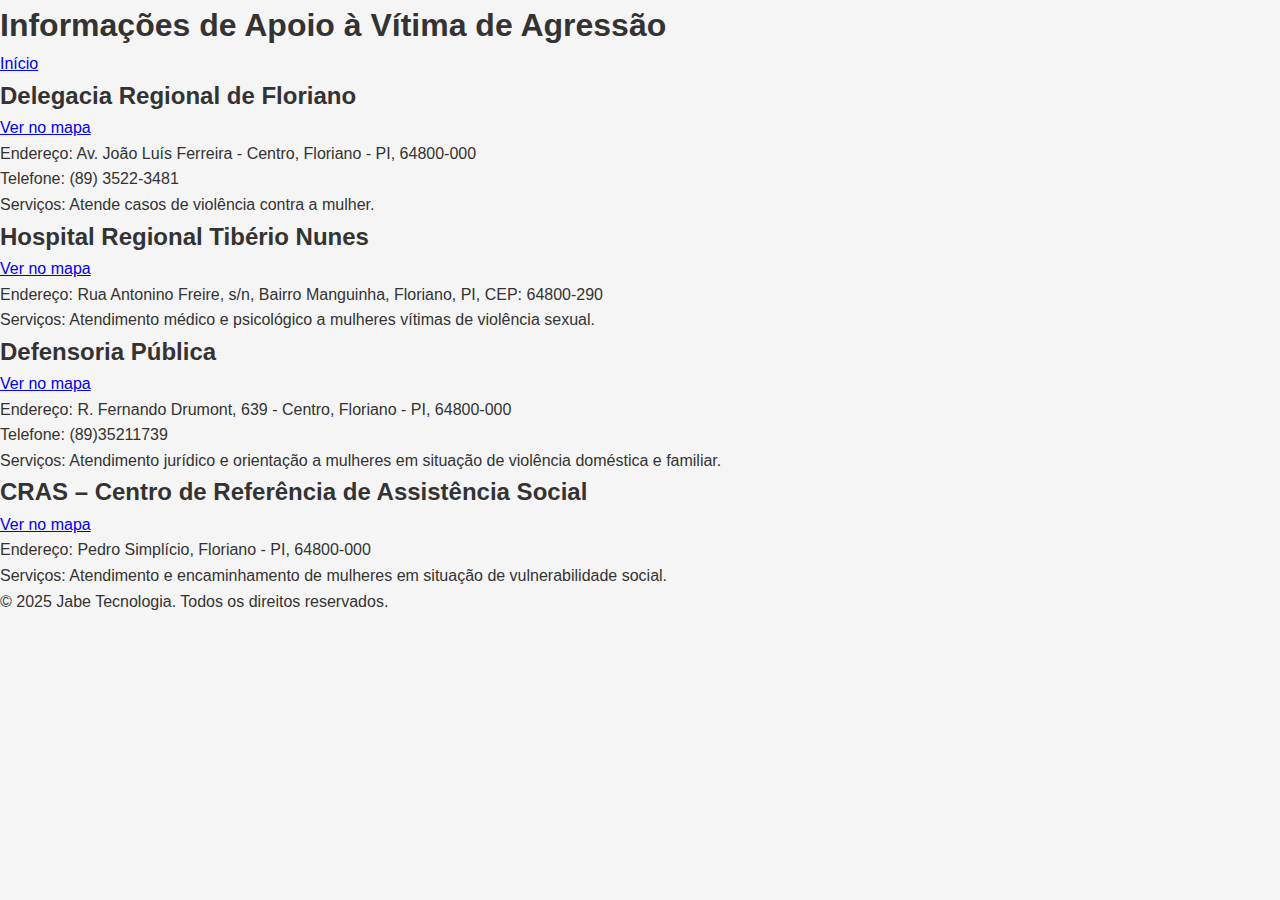
<file: tela-informacoes index.html>
<!DOCTYPE html>
<html lang="pt-BR">
<head>
  <meta charset="UTF-8">
  <title>Informações de Apoio à Vítima</title>
  <link rel="stylesheet" href="style.css">
</head>
<body>

  <header class="top-header">
    <h1>Informações de Apoio à Vítima de Agressão</h1>
    <nav>
      <ul>
        <li><a href="index.html">Início</a></li>
      </ul>
    </nav>
  </header>

  <div class="container">
    <div class="info-card">
      <h2>Delegacia Regional de Floriano</h2>
      <a class="map-button" href="https://maps.app.goo.gl/sA7LdgmFC3bxLsqF9" target="_blank">Ver no mapa</a>
      <p>Endereço: Av. João Luís Ferreira - Centro, Floriano - PI, 64800-000</p>
      <p>Telefone: (89) 3522-3481</p>
      <p>Serviços: Atende casos de violência contra a mulher.</p>
    </div>

    <div class="info-card">
      <h2>Hospital Regional Tibério Nunes</h2>
      <a class="map-button" href="https://maps.app.goo.gl/imJQKVeVFPBZyPB39" target="_blank">Ver no mapa</a>
      <p>Endereço: Rua Antonino Freire, s/n, Bairro Manguinha, Floriano, PI, CEP: 64800-290</p>
      <p>Serviços: Atendimento médico e psicológico a mulheres vítimas de violência sexual.</p>
    </div>

    <div class="info-card">
      <h2>Defensoria Pública</h2>
      <a class="map-button" href="https://maps.app.goo.gl/KhbawZahQzPnXPxH8" target="_blank">Ver no mapa</a>
      <p>Endereço: R. Fernando Drumont, 639 - Centro, Floriano - PI, 64800-000</p>
      <p>Telefone: (89)35211739</p>
      <p>Serviços: Atendimento jurídico e orientação a mulheres em situação de violência doméstica e familiar.</p>
    </div>

    <div class="info-card">
      <h2>CRAS – Centro de Referência de Assistência Social</h2>
      <a class="map-button" href="https://maps.app.goo.gl/V5tvPMQFP2KMiyrg7" target="_blank">Ver no mapa</a>
      <p>Endereço: Pedro Simplício, Floriano - PI, 64800-000</p>
      <p>Serviços: Atendimento e encaminhamento de mulheres em situação de vulnerabilidade social.</p>
    </div>
  </div>

  <footer>
    <p>&copy; 2025 Jabe Tecnologia. Todos os direitos reservados.</p>
  </footer>

</body>
</html>
</file>
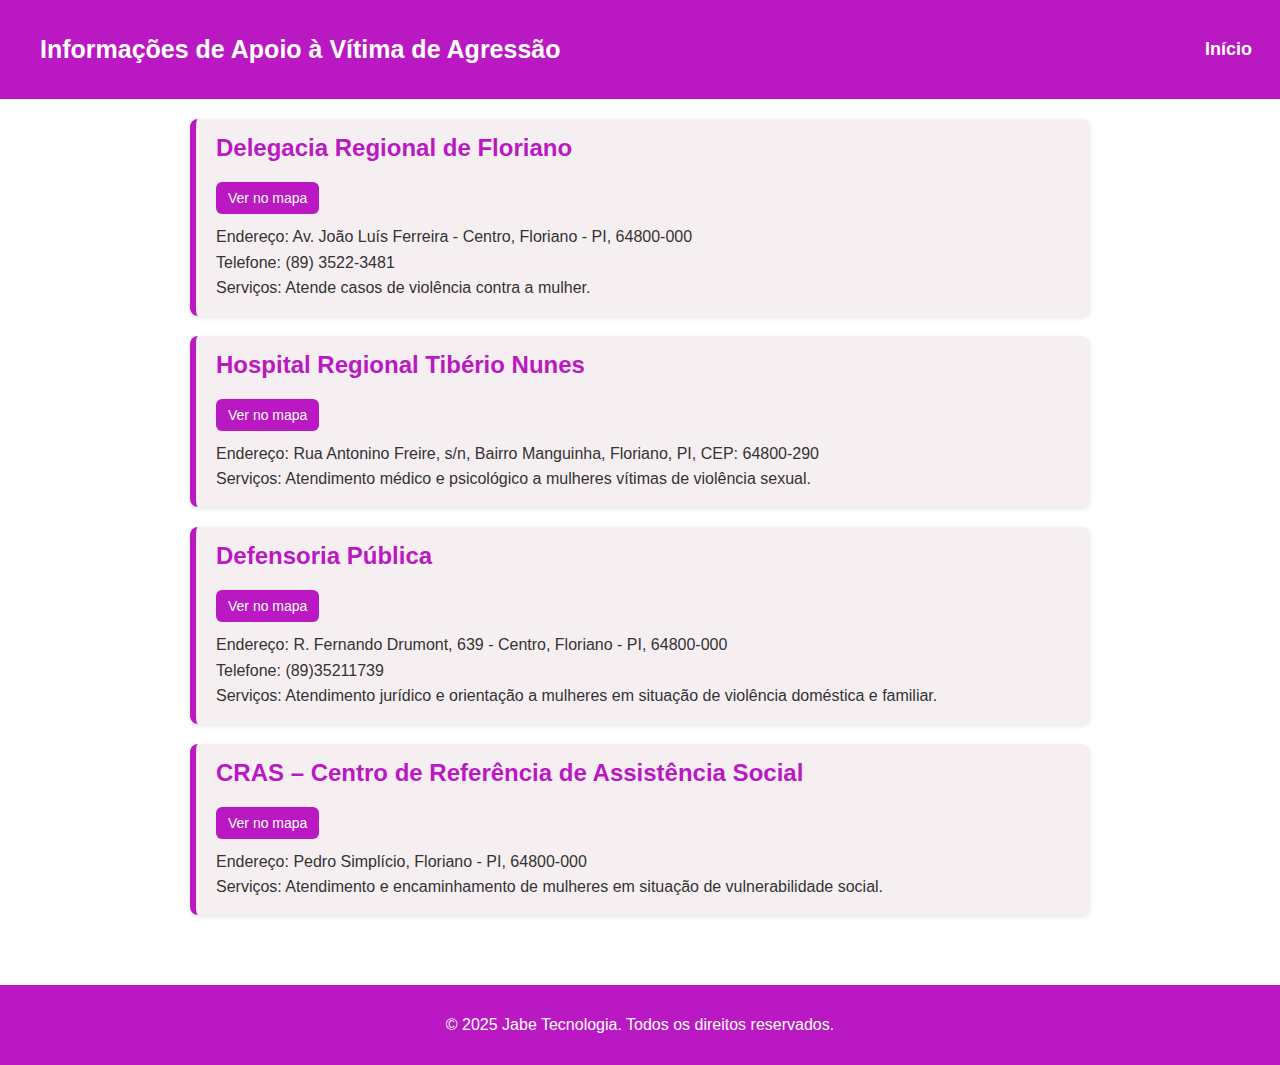
<file: tela-informações.html>
<!DOCTYPE html>
<html lang="pt-BR">
<head>
  <meta charset="UTF-8">
  <title>Informações de Apoio à Vítima</title>
  <link rel="stylesheet" href="tela-informações.css">
</head>
<body>

  <header class="top-header">
    <h1>Informações de Apoio à Vítima de Agressão</h1>
    <nav>
      <ul>
        <li><a href="tela_de_alerta.html">Início</a></li>
      </ul>
    </nav>
  </header>

  <div class="container">
    <div class="info-card">
      <h2>Delegacia Regional de Floriano</h2>
      <a class="map-button" href="https://maps.app.goo.gl/sA7LdgmFC3bxLsqF9" target="_blank">Ver no mapa</a>
      <p>Endereço: Av. João Luís Ferreira - Centro, Floriano - PI, 64800-000</p>
      <p>Telefone: (89) 3522-3481</p>
      <p>Serviços: Atende casos de violência contra a mulher.</p>
    </div>

    <div class="info-card">
      <h2>Hospital Regional Tibério Nunes</h2>
      <a class="map-button" href="https://maps.app.goo.gl/imJQKVeVFPBZyPB39" target="_blank">Ver no mapa</a>
      <p>Endereço: Rua Antonino Freire, s/n, Bairro Manguinha, Floriano, PI, CEP: 64800-290</p>
      <p>Serviços: Atendimento médico e psicológico a mulheres vítimas de violência sexual.</p>
    </div>

    <div class="info-card">
      <h2>Defensoria Pública</h2>
      <a class="map-button" href="https://maps.app.goo.gl/KhbawZahQzPnXPxH8" target="_blank">Ver no mapa</a>
      <p>Endereço: R. Fernando Drumont, 639 - Centro, Floriano - PI, 64800-000</p>
      <p>Telefone: (89)35211739</p>
      <p>Serviços: Atendimento jurídico e orientação a mulheres em situação de violência doméstica e familiar.</p>
    </div>

    <div class="info-card">
      <h2>CRAS – Centro de Referência de Assistência Social</h2>
      <a class="map-button" href="https://maps.app.goo.gl/V5tvPMQFP2KMiyrg7" target="_blank">Ver no mapa</a>
      <p>Endereço: Pedro Simplício, Floriano - PI, 64800-000</p>
      <p>Serviços: Atendimento e encaminhamento de mulheres em situação de vulnerabilidade social.</p>
    </div>
  </div>

  <footer>
    <p>&copy; 2025 Jabe Tecnologia. Todos os direitos reservados.</p>
  </footer>

</body>
</html>
</file>
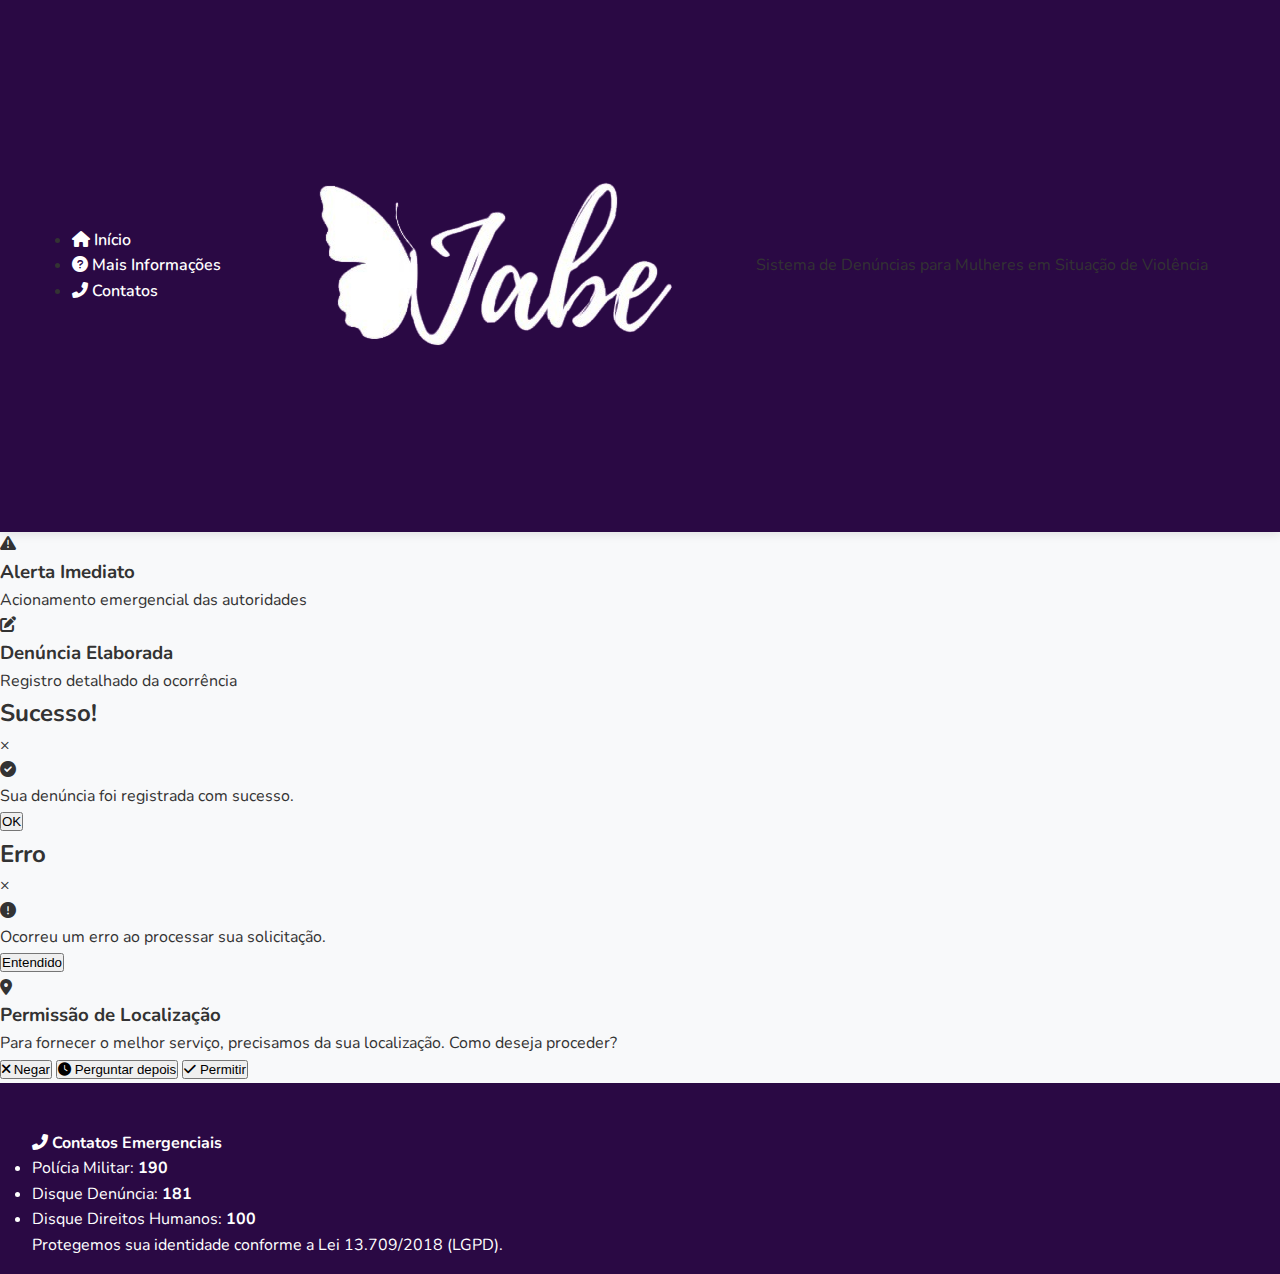
<file: tela_de_alerta.html>
<!DOCTYPE html>
<html lang="pt-BR">
<head>
    <meta charset="UTF-8">
    <meta name="viewport" content="width=device-width, initial-scale=1.0">
    <title>Sistema de Denúncias - Jabe</title>
    <link rel="icon" type="image/png" href="imagens/icone-removebg-preview.png" sizes="32x32">
    <link rel="stylesheet" href="tela_de_alerta.css">
    <link href="https://fonts.googleapis.com/css2?family=Nunito:wght@400;600;700&display=swap" rel="stylesheet">
    <link rel="stylesheet" href="https://cdnjs.cloudflare.com/ajax/libs/font-awesome/6.0.0-beta3/css/all.min.css">
</head>

<body>
    <header class="main-header">
        <div class="header-content">
             <nav class="main-nav">
                <div class="nav-container">
                    <ul class="nav-menu">
                    <li class="nav-item"><a href="#"><i class="fas fa-home"></i> Início</a></li>
                    <li class="nav-item"><a href="#"><i class="fas fa-question-circle"></i> Mais Informações</a></li>
                    <li class="nav-item"><a href="#"><i class="fas fa-phone-alt"></i> Contatos</a></li>
                    </ul>
    </div>
            </nav>
            <img src="imagens/logo_borboletaJaBe-removebg-preview.png" alt="Jabe" class="logo-image">
            <p class="header-subtitle">Sistema de Denúncias para Mulheres em Situação de Violência</p>
        </div>
    </header>

   

    <!-- Conteúdo Principal -->
    <main class="main-content">
        <!-- Seção de Ações -->
        <section class="actions-section">
            <div class="action-card" id="emergencyTrigger">
                <div class="action-icon emergency">
                    <i class="fas fa-exclamation-triangle"></i>
                </div>
                <h3>Alerta Imediato</h3>
                <p>Acionamento emergencial das autoridades</p>
            </div>

            <div class="action-card" id="reportTrigger">
                <div class="action-icon report">
                    <i class="fas fa-edit"></i>
                </div>
                <h3>Denúncia Elaborada</h3>
                <p>Registro detalhado da ocorrência</p>
            </div>
        </section>

        <!-- Forms de Alerta Imediato -->
        <section id="emergencyForm" class="form-section" style="display: none;">
            <div class="form-container">
                <h2><i class="fas fa-exclamation-circle"></i> Alerta Imediato</h2>
                <form id="immediateAlertForm">
                    <div class="form-group">
                        <label for="emergencyName"><i class="fas fa-user"></i> Nome Completo:</label>
                        <input type="text" id="emergencyName" class="form-control" required>
                        <div id="emergencyNameError" class="mensagem-erro"></div>
                    </div>

                    <div class="form-group">
                        <label for="emergencyCpf"><i class="fas fa-id-card"></i> CPF:</label>
                        <input type="text" id="emergencyCpf" class="form-control" placeholder="000.000.000-00" required>
                        <div id="emergencyCpfError" class="mensagem-erro"></div>
                    </div>

                    <div class="form-group">
                        <label for="emergencyPhone"><i class="fas fa-phone"></i> Telefone:</label>
                        <input type="tel" id="emergencyPhone" class="form-control" placeholder="(00) 00000-0000" required>
                        <div id="emergencyPhoneError" class="mensagem-erro"></div>
                    </div>

                    <div class="form-group">
                        <label><i class="fas fa-map-marker-alt"></i> Localização Atual:</label>
                        <div id="locationStatus" class="location-status">Aguardando permissão...</div>
                        <button type="button" id="getLocationBtn" class="location-btn">
                            <i class="fas fa-location-arrow"></i> Obter Localização
                        </button>
                        <div id="locationMapContainer"></div>
                    </div>

                    <div class="form-actions">
                        <button type="button" id="cancelEmergency" class="btn cancel-btn">
                            <i class="fas fa-times"></i> Cancelar
                        </button>
                        <button type="submit" class="btn submit-btn emergency">
                            <i class="fas fa-bell"></i> Enviar Alerta
                        </button>
                    </div>
                </form>
            </div>
        </section>

        <!-- Formulário de Denúncia Elaborada -->
        <section id="detailedReportForm" class="form-section" style="display: none;">
            <div class="form-container">
                <h2><i class="fas fa-file-alt"></i> Denúncia Elaborada</h2>
                <form id="detailedReportFormElement">
                    <div class="form-group">
                        <label for="reportName"><i class="fas fa-user"></i> Nome Completo:</label>
                        <input type="text" id="reportName" class="form-control" required>
                        <div id="reportNameError" class="mensagem-erro"></div>
                    </div>

                    <div class="form-group">
                        <label for="reportCpf"><i class="fas fa-id-card"></i> CPF:</label>
                        <input type="text" id="reportCpf" class="form-control" placeholder="000.000.000-00" required>
                        <div id="reportCpfError" class="mensagem-erro"></div>
                    </div>

                    <div class="form-group">
                        <label for="reportPhone"><i class="fas fa-phone"></i> Telefone:</label>
                        <input type="tel" id="reportPhone" class="form-control" placeholder="(00) 00000-0000" required>
                        <div id="reportPhoneError" class="mensagem-erro"></div>
                    </div>

                    <div class="form-group">
                        <label for="reportType"><i class="fas fa-tag"></i> Tipo de Denúncia:</label>
                        <select id="reportType" class="form-control" required>
                            <option value="">Selecione...</option>
                            <option value="Ameaça">Ameaça</option>
                            <option value="Dano">Dano</option>
                            <option value="Descumprimento de Medida Protetiva">Descumprimento de Medida Protetiva</option>
                            <option value="Feminicídio">Feminicídio</option>
                            <option value="Injúria">Injúria</option>
                            <option value="Lesão Corporal">Lesão Corporal</option>
                            <option value="Tentativa de Feminicídio">Tentativa de Feminicídio</option>
                            <option value="Outro">Outro</option>
                        </select>
                        <div id="reportTypeError" class="mensagem-erro"></div>
                    </div>

                    <div class="form-group">
                        <label for="reportLocation"><i class="fas fa-map-marker-alt"></i> Local do Ocorrido:</label>
                        <input type="text" id="reportLocation" class="form-control" required>
                        <div id="reportLocationError" class="mensagem-erro"></div>
                    </div>

                    <div class="form-group">
                        <label for="reportDescription"><i class="fas fa-align-left"></i> Descrição Detalhada:</label>
                        <textarea id="reportDescription" class="form-control" required rows="5"></textarea>
                        <div class="char-counter"><span id="charCount">0</span>/1000 caracteres</div>
                        <div id="reportDescriptionError" class="mensagem-erro"></div>
                    </div>

                    <div class="form-group">
                        <label for="reportFiles"><i class="fas fa-paperclip"></i> Anexar Provas (opcional):</label>
                        <div class="file-upload-container">
                            <label class="file-upload-label">
                                <i class="fas fa-cloud-upload-alt"></i>
                                <span>Selecionar Arquivos</span>
                                <input type="file" id="reportFiles" multiple class="file-upload-input">
                            </label>
                            <div id="filePreview" class="file-preview"></div>
                        </div>
                        <div>
                            <label>
                            <input type="checkbox" id="anonimoCheckbox" name="anonimo"> 
                            Desejo fazer uma denúncia anônima
                        </label>
                        </div>
                    </div>

                    <!-- Seção de Informações sobre o Agressor -->
                    <div class="agressor-info-section">
                        <button type="button" id="toggleAgressorInfo" class="btn toggle-agressor-btn">
                            <i class="fas fa-user-slash"></i> Adicionar informações sobre o agressor
                        </button>
                        
                        <div id="agressorInfoForm" style="display: none;">
                            <div class="form-group">
                                <label for="agressorNome"><i class="fas fa-user"></i> Nome (ou apelido):</label>
                                <input type="text" id="agressorNome" class="form-control">
                            </div>
                            
                            <div class="form-group">
                                <label for="agressorIdade"><i class="fas fa-calendar-alt"></i> Idade aproximada:</label>
                                <input type="number" id="agressorIdade" class="form-control" min="12" max="120">
                            </div>
                            
                            <div class="form-group">
                                <label for="agressorDescricao"><i class="fas fa-align-left"></i> Descrição física/comportamental:</label>
                                <textarea id="agressorDescricao" class="form-control" rows="2"></textarea>
                            </div>
                            
                            <div class="form-group">
                                <label for="agressorRelacionamento"><i class="fas fa-heart-broken"></i> Relacionamento com a vítima:</label>
                                <select id="agressorRelacionamento" class="form-control">
                                    <option value="">Selecione...</option>
                                    <option value="Conjugue/Parceiro(a)">Cônjuge/Parceiro(a)</option>
                                    <option value="Ex-Conjugue/Parceiro(a)">Ex-Cônjuge/Parceiro(a)</option>
                                    <option value="Familiar">Familiar</option>
                                    <option value="Colega de trabalho">Colega de trabalho</option>
                                    <option value="Vizinho">Vizinho</option>
                                    <option value="Desconhecido">Desconhecido</option>
                                    <option value="Outro">Outro</option>
                                </select>
                            </div>
                            
                            <div class="form-group">
                                <label for="agressorEndereco"><i class="fas fa-map-marker-alt"></i> Endereço conhecido:</label>
                                <input type="text" id="agressorEndereco" class="form-control">
                            </div>
                        </div>
                    </div>
    
                    <div class="form-actions">
                        <button type="button" id="cancelReport" class="btn cancel-btn">
                            <i class="fas fa-times"></i> Cancelar
                        </button>
                        <button type="submit" class="btn submit-btn">
                            <i class="fas fa-paper-plane"></i> Enviar Denúncia
                        </button>
                    </div>
                </form>
            </div>
        </section>

        <!-- Modal de Confirmação -->
        <div id="confirmationModal" class="modal">
            <div class="modal-content">
                <div class="modal-header success">
                    <h2 id="modalTitle">Sucesso!</h2>
                    <span id="closeModal" class="close-modal">&times;</span>
                </div>
                <div class="modal-body">
                    <div class="modal-icon success">
                        <i class="fas fa-check-circle"></i>
                    </div>
                    <p id="modalMessage">Sua denúncia foi registrada com sucesso.</p>
                </div>
                <div class="modal-footer">
                    <button id="confirmModal" class="btn btn-primary">OK</button>
                </div>
            </div>
        </div>

        <!-- Modal de Erro -->
        <div id="errorModal" class="modal">
            <div class="modal-content">
                <div class="modal-header error">
                    <h2 id="errorModalTitle">Erro</h2>
                    <span id="closeErrorModal" class="close-modal">&times;</span>
                </div>
                <div class="modal-body">
                    <div class="modal-icon error">
                        <i class="fas fa-exclamation-circle"></i>
                    </div>
                    <p id="errorModalMessage">Ocorreu um erro ao processar sua solicitação.</p>
                </div>
                <div class="modal-footer">
                    <button id="confirmErrorModal" class="btn btn-primary error-btn">Entendido</button>
                </div>
            </div>
        </div>

        <!-- Modal de Permissão de Localização -->
        <div id="permissionModal" class="modal">
            <div class="modal-content permission-modal">
                <div class="permission-header">
                    <i class="fas fa-map-marker-alt"></i>
                    <h3>Permissão de Localização</h3>
                </div>
                <div class="permission-body">
                    <p>Para fornecer o melhor serviço, precisamos da sua localização. Como deseja proceder?</p>
                </div>
                <div class="permission-actions">
                    <button id="denyPermission" class="btn permission-btn deny-btn">
                        <i class="fas fa-times"></i> Negar
                    </button>
                    <button id="askLaterPermission" class="btn permission-btn later-btn">
                        <i class="fas fa-clock"></i> Perguntar depois
                    </button>
                    <button id="grantPermission" class="btn permission-btn grant-btn">
                        <i class="fas fa-check"></i> Permitir
                    </button>
                </div>
            </div>
        </div>
    </main>

    <!-- Rodapé -->
    <footer class="main-footer">
        <div class="footer-content">
            <div class="emergency-contacts">
                <h4><i class="fas fa-phone-alt"></i> Contatos Emergenciais</h4>
                <ul>
                    <li>Polícia Militar: <strong>190</strong></li>
                    <li>Disque Denúncia: <strong>181</strong></li>
                    <li>Disque Direitos Humanos: <strong>100</strong></li>
                </ul>
            </div>
            <p class="footer-disclaimer">Protegemos sua identidade conforme a Lei 13.709/2018 (LGPD).</p>
        </div>
    </footer>
    <script src="tela_de_alerta.js"></script>
</body>
</html>
</file>
<file: style.css>
* {
    margin: 0;
    padding: 0;
    box-sizing: border-box;
}

body {
    font-family: 'Nunito', sans-serif;
    background-color: #f5f5f5;
    color: #333;
    line-height: 1.6;
}

/* Container principal */
.denuncia-container {
    min-height: 100vh;
    display: flex;
    flex-direction: column;
    background: linear-gradient(#8768ce, #3c2a70);
}

/* Cabeçalho */
.denuncia-header {
    background-color: #200038;
    color: white;
    padding: 1.5rem;
    text-align: center;
    box-shadow: 0 2px 10px rgba(0, 0, 0, 0.2);
}

.denuncia-header h1 {
    font-size: 2rem;
    font-weight: 800;
}

/* Conteúdo principal */
.denuncia-content {
    flex: 1;
    display: flex;
    flex-direction: column;
    align-items: center;
    justify-content: center;
    padding: 2rem;
    gap: 2rem;
    max-width: 1200px;
    margin: 0 auto;
    width: 100%;
}

/* Cards padronizados */
.card {
    background-color: #200038;
    border-radius: 15px;
    padding: 2rem;
    width: 100%;
    max-width: 600px;
    color: white;
    box-shadow: 0 4px 20px rgba(0, 0, 0, 0.3);
    position: relative;
    transition: transform 0.3s ease, box-shadow 0.3s ease;
    min-height: 300px;
    display: flex;
    flex-direction: column;
    justify-content: center;
    align-items: center;
}

.card:hover {
    transform: translateY(-5px);
    box-shadow: 0 6px 25px rgba(0, 0, 0, 0.4);
}

.card h2 {
    font-size: 1.8rem;
    margin-bottom: 1rem;
    font-weight: 800;
    text-align: center;
}

/* Ícones */
.icon {
    font-size: 2.5rem;
    color: #9c27b0;
    margin-bottom: 1rem;
    display: block;
    text-align: center;
}

.alert-section .card {
    background-color: #200038;
    cursor: pointer;
    min-height: 150px;
    padding: 1.5rem;
    transition: all 0.3s ease;
}

.alert-section .card:hover {
    background-color: #7b1fa2;
    transform: scale(1.02);
}

.alert-section .card h2 {
    margin-bottom: 0;
    font-size: 2.2rem;
}

.alert-section .submit-btn {
    display: none;
}

/* Formulário de Denúncia */
.report-form {
    display: flex;
    flex-direction: column;
    gap: 1.5rem;
    width: 100%;
}

.form-group {
    display: flex;
    flex-direction: column;
    gap: 0.5rem;
}

.form-group label {
    font-weight: 800;
    font-size: 1.1rem;
}

.form-group select,
.form-group textarea,
.form-group input[type="file"] {
    padding: 0.8rem;
    border-radius: 8px;
    border: none;
    background-color: rgba(255, 255, 255, 0.9);
    font-family: 'Nunito', sans-serif;
    color: rgb(13, 0, 77);
    font-size: 1rem;
}

.form-group textarea {
    min-height: 150px;
    resize: vertical;
}

/* Botões */
.submit-btn {
    background-color: #9c27b0;
    color: white;
    border: none;
    padding: 1rem;
    border-radius: 8px;
    font-size: 1.2rem;
    font-weight: 800;
    cursor: pointer;
    transition: background-color 0.3s ease;
    margin-top: 1rem;
    width: 100%;
}

.submit-btn:hover {
    background-color: #7b1fa2;
}

/* Seção de Instruções */
.instructions-list {
    padding-left: 1.6rem;
    font-size: 1.1rem;
}

.instructions-list li {
    margin-bottom: 0.8rem;
}

/* Rodapé */
.denuncia-footer {
    background-color: #200038;
    color: white;
    text-align: center;
    padding: 1rem;
    font-size: 0.9rem;
    margin-top: auto;
}

/* Responsividade */
@media (max-width: 790px) {
    .denuncia-content {
        padding: 1rem;
        gap: 1rem;
    }
    
    .card {
        padding: 1.5rem;
        min-height: 250px;
        max-width: 100%;
    }
    
    .card h2 {
        font-size: 1.5rem;
    }
    
    .denuncia-header h1 {
        font-size: 1.5rem;
    }
    
    .icon {
        font-size: 2rem;
    }
    
    .form-group label {
        font-size: 1rem;
    }
    
    .alert-section .card h2 {
        font-size: 1.8rem;
    }
}
</file>
<file: tela-informações.css>
.top-header {
    background-color: #ba18c2;
    color: white;
    display: flex;
    justify-content: space-between;
    align-items: center;
    padding: 15px 20px;
}

.top-header h1 {
    margin: 20px;
    font-size: 25px;
}

.top-header nav ul {
    list-style: none;
    margin: 0;
    padding: 0;
}

.top-header nav ul li {
    display: inline;
}

.top-header nav ul li a {
    color: white;
    text-decoration: none;
    font-weight: bold;
    font-size: 18px;
    padding: 8px;
}

.top-header nav ul li a:hover {
    color: #ffffff;
}


body {
    margin: 0;
    padding: 0;
    font-family: Arial, sans-serif;
    background-color: #ffffff;
    color: #333;
}

.container {
    padding: 20px;
    max-width: 900px;
    margin: auto;
}

.info-card {
    background-color: #f6eff1;
    border-left: 6px solid #ba18c2;
    padding: 15px 20px;
    margin-bottom: 20px;
    border-radius: 8px;
    box-shadow: 0 2px 5px rgba(0, 0, 0, 0.1);
}

.info-card h2 {
    margin: 0 0 10px;
    color: #ba18c2;
}

.info-card p {
    margin: 0;
    line-height: 1.6;
}

.map-button {
    display: inline-block;
    margin: 10px 0;
    padding: 8px 12px;
    background-color: #ba18c2;
    color: white;
    text-decoration: none;
    border-radius: 6px;
    font-size: 14px;
    transition: background-color 0.3s ease;
}

.map-button:hover {
    background-color: #95109a;
}

footer {
    background-color: #ba18c2;
    color: white;
    text-align: center;
    padding: 15px;
    margin-top: 30px;
}
</file>
<file: tela_de_alerta.css>
/* style.css */
:root {
    --primary-color: #2A0944;
    --secondary-color: #3B185F;
    --accent-color: #A12568;
    --text-color: #333;
    --light-bg: #F8F9FA;
    --white: #FFFFFF;
    --danger-color: #D80032;
}

/* Reset e Estilos Base */
* {
    margin: 0;
    padding: 0;
    box-sizing: border-box;
}

body {
    font-family: 'Nunito', sans-serif;
    color: var(--text-color);
    line-height: 1.6;
    background-color: var(--light-bg);
}

.website-container {
    max-width: 1440px;
    margin: 0 auto;
    min-height: 100vh;
    display: flex;
    flex-direction: column;
}

/* Cabeçalho */
.main-header {
    background: var(--primary-color);
    padding: 1rem 0;
    box-shadow: 0 2px 10px rgba(0, 0, 0, 0.1);
}

.header-content {
    max-width: 1200px;
    margin: 0 auto;
    display: flex;
    justify-content: space-between;
    align-items: center;
    padding: 0 2rem;
}

.main-header h1 {
    color: var(--white);
    font-size: 2rem;
    display: flex;
    align-items: center;
    gap: 0.5rem;
}

.main-nav {
    display: flex;
    gap: 2rem;
}

.main-nav a {
    color: var(--white);
    text-decoration: none;
    font-weight: 600;
    transition: opacity 0.3s;
}

.main-nav a:hover {
    opacity: 0.8;
}

/* Seção Hero */
.hero-section {
    background: linear-gradient(rgba(42, 9, 68, 0.9), rgba(59, 24, 95, 0.9)),
                url('hero-bg.jpg') center/cover;
    color: var(--white);
    padding: 4rem 2rem;
    text-align: center;
}

.hero-content {
    max-width: 800px;
    margin: 0 auto;
}

.hero-content h2 {
    font-size: 2.5rem;
    margin-bottom: 1rem;
}

/* Grid de Funcionalidades */
.features-grid {
    max-width: 1200px;
    margin: 2rem auto;
    padding: 0 2rem;
    display: grid;
    grid-template-columns: repeat(auto-fit, minmax(300px, 1fr));
    gap: 2rem;
}

.feature-card {
    background: var(--white);
    border-radius: 10px;
    padding: 2rem;
    box-shadow: 0 4px 15px rgba(0, 0, 0, 0.1);
    transition: transform 0.3s;
    text-align: center;
}

.feature-card:hover {
    transform: translateY(-5px);
}

.feature-card i {
    font-size: 2.5rem;
    color: var(--accent-color);
    margin-bottom: 1rem;
}

.emergency-card {
    border-top: 4px solid var(--danger-color);
}

.report-card {
    border-top: 4px solid var(--primary-color);
}

.feature-card h3 {
    margin-bottom: 0.5rem;
    color: var(--primary-color);
}

.feature-card p {
    margin-bottom: 1.5rem;
    color: var(--text-color);
}

.emergency-btn, .report-btn {
    padding: 0.8rem 2rem;
    border: none;
    border-radius: 5px;
    font-weight: 600;
    cursor: pointer;
    transition: all 0.3s;
}

.emergency-btn {
    background: var(--danger-color);
    color: var(--white);
}

.report-btn {
    background: var(--primary-color);
    color: var(--white);
}

.emergency-btn:hover, .report-btn:hover {
    opacity: 0.9;
}

/* Seção de Formulário */
.report-section {
    background: var(--white);
    padding: 4rem 2rem;
}

.form-container {
    max-width: 800px;
    margin: 0 auto;
    background: var(--white);
    padding: 2rem;
    border-radius: 10px;
    box-shadow: 0 4px 15px rgba(0, 0, 0, 0.1);
}

.form-container h2 {
    color: var(--primary-color);
    margin-bottom: 2rem;
    display: flex;
    align-items: center;
    gap: 0.5rem;
}

/* Rodapé */
.main-footer {
    background: var(--primary-color);
    color: var(--white);
    margin-top: auto;
    padding: 3rem 2rem 1rem;
}

.footer-columns {
    max-width: 1200px;
    margin: 0 auto;
    display: grid;
    grid-template-columns: repeat(auto-fit, minmax(250px, 1fr));
    gap: 2rem;
    padding-bottom: 2rem;
}

.footer-col h4 {
    margin-bottom: 1rem;
    border-bottom: 2px solid var(--accent-color);
    padding-bottom: 0.5rem;
}

.footer-col ul {
    list-style: none;
}

.footer-col li {
    margin-bottom: 0.5rem;
}

.footer-col a {
    color: var(--white);
    text-decoration: none;
    transition: opacity 0.3s;
}

.footer-col a:hover {
    opacity: 0.8;
}

.social-icons {
    display: flex;
    gap: 1rem;
    font-size: 1.5rem;
}

.footer-bottom {
    text-align: center;
    padding-top: 2rem;
    margin-top: 2rem;
    border-top: 1px solid rgba(255, 255, 255, 0.1);
}

/* Responsividade */
@media (max-width: 1024px) {
    .header-content {
        flex-direction: column;
        gap: 1rem;
    }

    .hero-content h2 {
        font-size: 2rem;
    }
}

@media (max-width: 768px) {
    .main-nav {
        flex-direction: column;
        gap: 0.5rem;
        text-align: center;
    }

    .features-grid {
        grid-template-columns: 1fr;
    }
}

@media (max-width: 480px) {
    .header-content {
        padding: 0 1rem;
    }

    .hero-content h2 {
        font-size: 1.8rem;
    }

    .form-container {
        padding: 1rem;
    }
}
</file>
